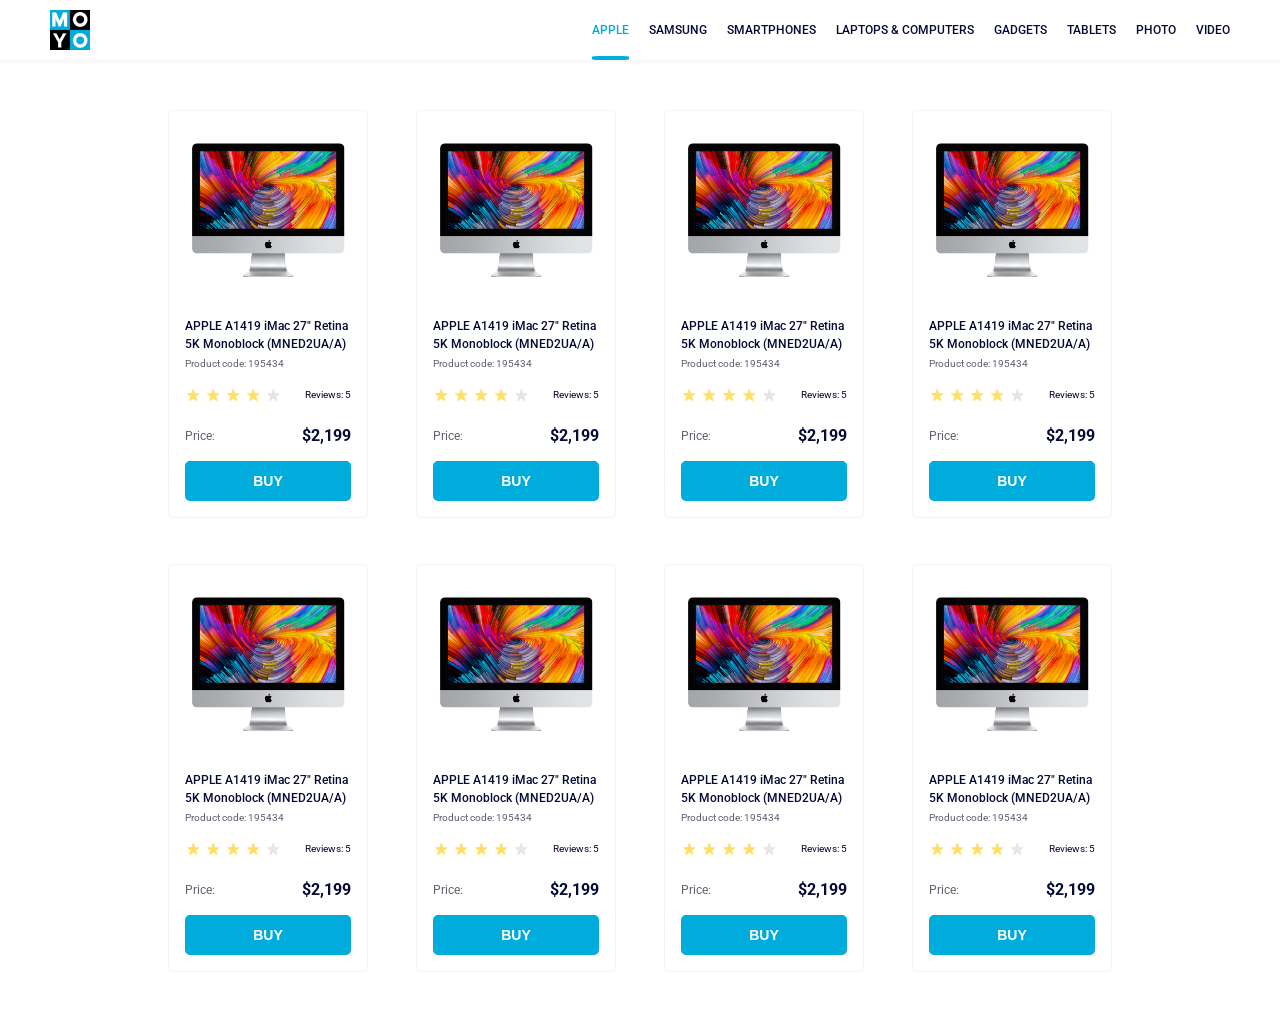
<file: index.html>
<!doctype html><html lang="en"><head><meta charset="utf-8"><meta name="viewport" content="width=device-width, initial-scale=1.0"><title>Catalog</title><link rel="preconnect" href="https://fonts.gstatic.com"><link href="https://fonts.googleapis.com/css2?family=Roboto:ital,wght@0,100;0,300;0,400;0,500;0,700;0,900;1,100;1,300;1,400;1,500;1,700;1,900&display=swap" rel="stylesheet"><link rel="stylesheet" href="index.8dab5e22.css"><link rel="preconnect" href="https://fonts.googleapis.com"><link rel="stylesheet"></head><body>  <div class="page"> <header class="header"> <div class="logo"> <a href="#"> <img src="logo.eddae0ff.png" alt="Logo"> </a> </div> <nav class="nav"> <ul> <li class="nav__item"> <a href="#" class="is-active nav__link"> APPLE </a> </li> <li class="nav__item"> <a href="#" class="nav__link"> SAMSUNG </a> </li> <li class="nav__item"> <a href="#" class="nav__link"> SMARTPHONES </a> </li> <li class="nav__item"> <a href="#" data-qa="nav-hover" class="nav__link"> LAPTOPS & COMPUTERS </a> </li> <li class="nav__item"> <a href="#" class="nav__link"> GADGETS </a> </li> <li class="nav__item"> <a href="#" class="nav__link"> TABLETS </a> </li> <li class="nav__item"> <a href="#" class="nav__link"> PHOTO </a> </li> <li class="nav__item"> <a href="#" class="nav__link"> VIDEO </a> </li> </ul> </nav> </header>   <main class="cards"> <div class="card" data-qa="card"> <img src="imac.202c52ff.jpeg" alt="iMac" class="card__image"> <h2 class="card__name"> APPLE A1419 iMac 27" Retina 5K Monoblock (MNED2UA/A) </h2> <p class="card__code">Product code: 195434</p> <div class="card__stars"> <div class="stars"> <div class="stars__star"></div> <div class="stars__star"></div> <div class="stars__star"></div> <div class="stars__star"></div> <div class="stars__star"></div> </div> <p class="card__reviews">Reviews: 5</p> </div> <div class="card__cost"> <p class="card__price">Price:</p> <p class="card__total">$2,199</p> </div> <button data-qa="card-hover" class="card__button"> Buy </button> </div> <div class="card" data-qa="card"> <img src="imac.202c52ff.jpeg" alt="iMac" class="card__image"> <h2 class="card__name"> APPLE A1419 iMac 27" Retina 5K Monoblock (MNED2UA/A) </h2> <p class="card__code">Product code: 195434</p> <div class="card__stars"> <div class="stars"> <div class="stars__star"></div> <div class="stars__star"></div> <div class="stars__star"></div> <div class="stars__star"></div> <div class="stars__star"></div> </div> <p class="card__reviews">Reviews: 5</p> </div> <div class="card__cost"> <p class="card__price">Price:</p> <p class="card__total">$2,199</p> </div> <button data-qa="card-hover" class="card__button"> Buy </button> </div> <div class="card" data-qa="card"> <img src="imac.202c52ff.jpeg" alt="iMac" class="card__image"> <h2 class="card__name"> APPLE A1419 iMac 27" Retina 5K Monoblock (MNED2UA/A) </h2> <p class="card__code">Product code: 195434</p> <div class="card__stars"> <div class="stars"> <div class="stars__star"></div> <div class="stars__star"></div> <div class="stars__star"></div> <div class="stars__star"></div> <div class="stars__star"></div> </div> <p class="card__reviews">Reviews: 5</p> </div> <div class="card__cost"> <p class="card__price">Price:</p> <p class="card__total">$2,199</p> </div> <button data-qa="card-hover" class="card__button"> Buy </button> </div> <div class="card" data-qa="card"> <img src="imac.202c52ff.jpeg" alt="iMac" class="card__image"> <h2 class="card__name"> APPLE A1419 iMac 27" Retina 5K Monoblock (MNED2UA/A) </h2> <p class="card__code">Product code: 195434</p> <div class="card__stars"> <div class="stars"> <div class="stars__star"></div> <div class="stars__star"></div> <div class="stars__star"></div> <div class="stars__star"></div> <div class="stars__star"></div> </div> <p class="card__reviews">Reviews: 5</p> </div> <div class="card__cost"> <p class="card__price">Price:</p> <p class="card__total">$2,199</p> </div> <button data-qa="card-hover" class="card__button"> Buy </button> </div> <div class="card" data-qa="card"> <img src="imac.202c52ff.jpeg" alt="iMac" class="card__image"> <h2 class="card__name"> APPLE A1419 iMac 27" Retina 5K Monoblock (MNED2UA/A) </h2> <p class="card__code">Product code: 195434</p> <div class="card__stars"> <div class="stars"> <div class="stars__star"></div> <div class="stars__star"></div> <div class="stars__star"></div> <div class="stars__star"></div> <div class="stars__star"></div> </div> <p class="card__reviews">Reviews: 5</p> </div> <div class="card__cost"> <p class="card__price">Price:</p> <p class="card__total">$2,199</p> </div> <button data-qa="card-hover" class="card__button"> Buy </button> </div> <div class="card" data-qa="card"> <img src="imac.202c52ff.jpeg" alt="iMac" class="card__image"> <h2 class="card__name"> APPLE A1419 iMac 27" Retina 5K Monoblock (MNED2UA/A) </h2> <p class="card__code">Product code: 195434</p> <div class="card__stars"> <div class="stars"> <div class="stars__star"></div> <div class="stars__star"></div> <div class="stars__star"></div> <div class="stars__star"></div> <div class="stars__star"></div> </div> <p class="card__reviews">Reviews: 5</p> </div> <div class="card__cost"> <p class="card__price">Price:</p> <p class="card__total">$2,199</p> </div> <button data-qa="card-hover" class="card__button"> Buy </button> </div> <div class="card" data-qa="card"> <img src="imac.202c52ff.jpeg" alt="iMac" class="card__image"> <h2 class="card__name"> APPLE A1419 iMac 27" Retina 5K Monoblock (MNED2UA/A) </h2> <p class="card__code">Product code: 195434</p> <div class="card__stars"> <div class="stars"> <div class="stars__star"></div> <div class="stars__star"></div> <div class="stars__star"></div> <div class="stars__star"></div> <div class="stars__star"></div> </div> <p class="card__reviews">Reviews: 5</p> </div> <div class="card__cost"> <p class="card__price">Price:</p> <p class="card__total">$2,199</p> </div> <button data-qa="card-hover" class="card__button"> Buy </button> </div> <div class="card" data-qa="card"> <img src="imac.202c52ff.jpeg" alt="iMac" class="card__image"> <h2 class="card__name"> APPLE A1419 iMac 27" Retina 5K Monoblock (MNED2UA/A) </h2> <p class="card__code">Product code: 195434</p> <div class="card__stars"> <div class="stars"> <div class="stars__star"></div> <div class="stars__star"></div> <div class="stars__star"></div> <div class="stars__star"></div> <div class="stars__star"></div> </div> <p class="card__reviews">Reviews: 5</p> </div> <div class="card__cost"> <p class="card__price">Price:</p> <p class="card__total">$2,199</p> </div> <button data-qa="card-hover" class="card__button"> Buy </button> </div> </main>  </div> </body></html>
</file>
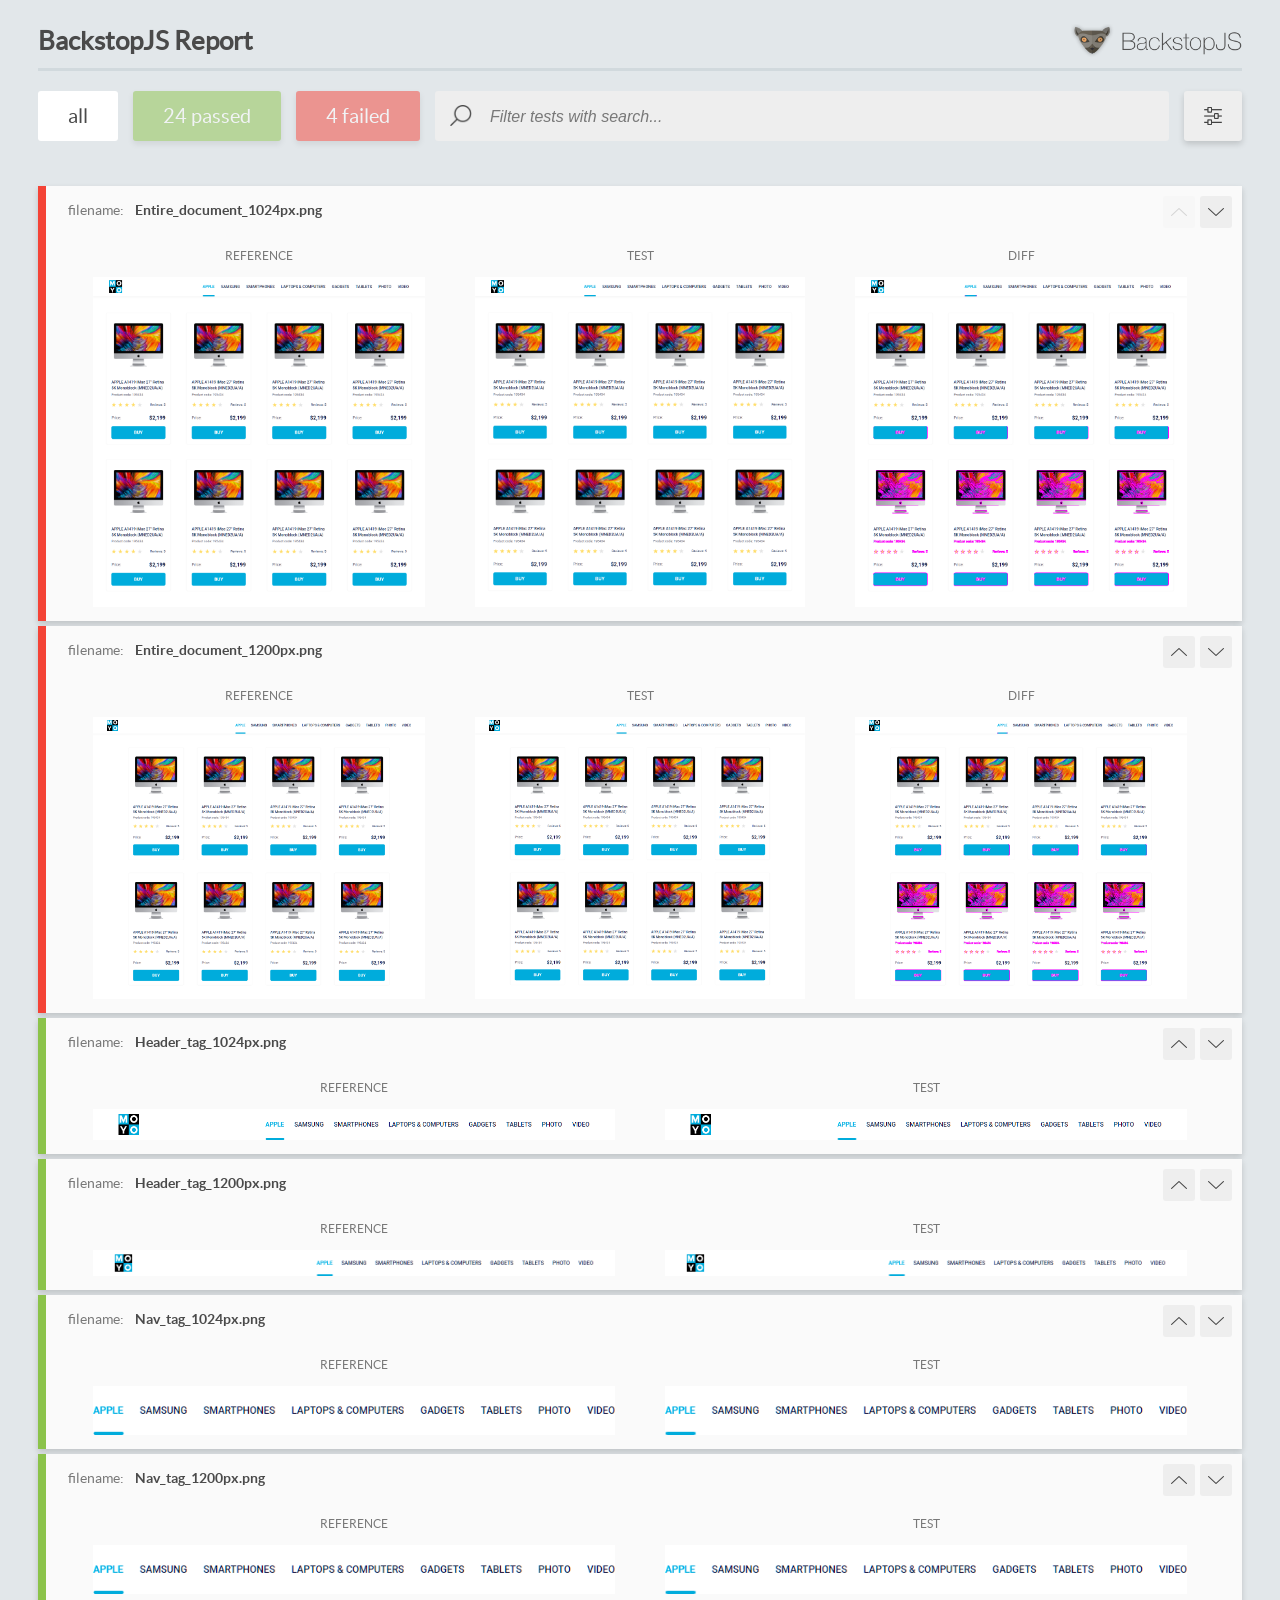
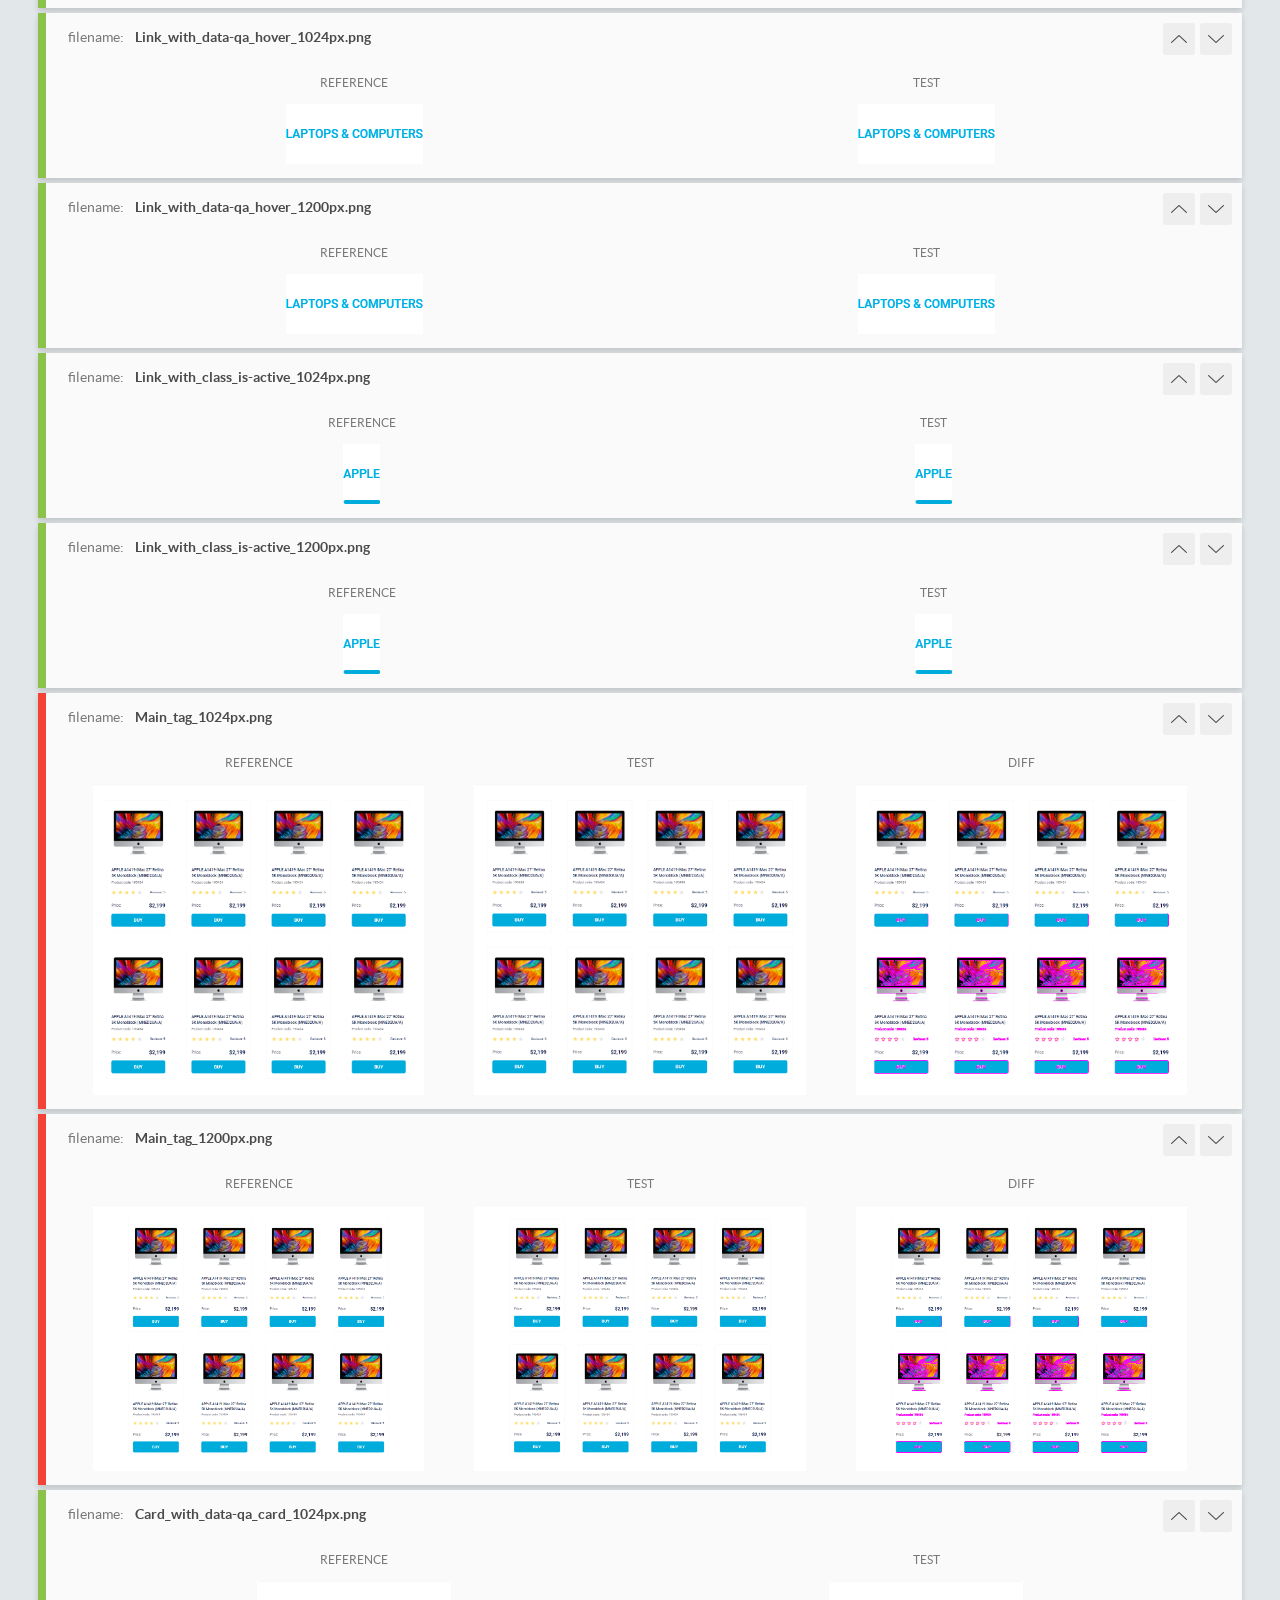
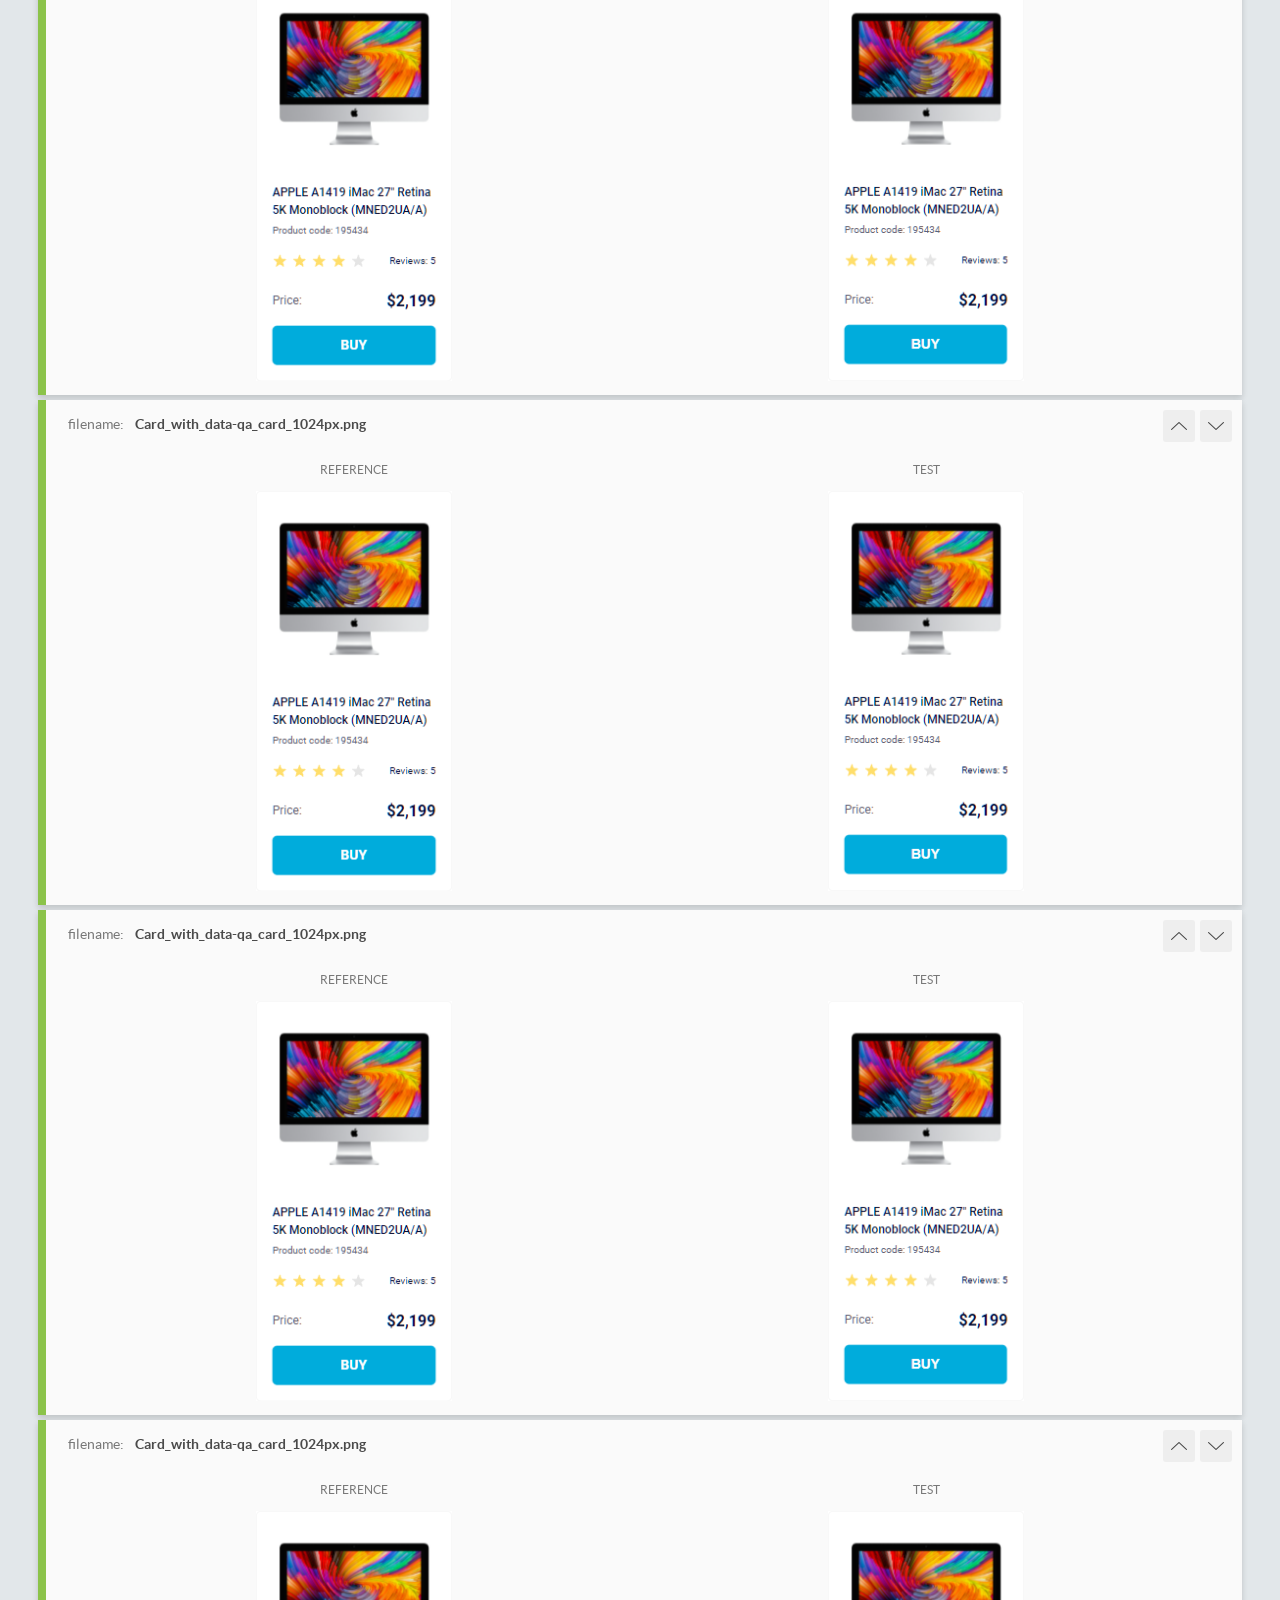
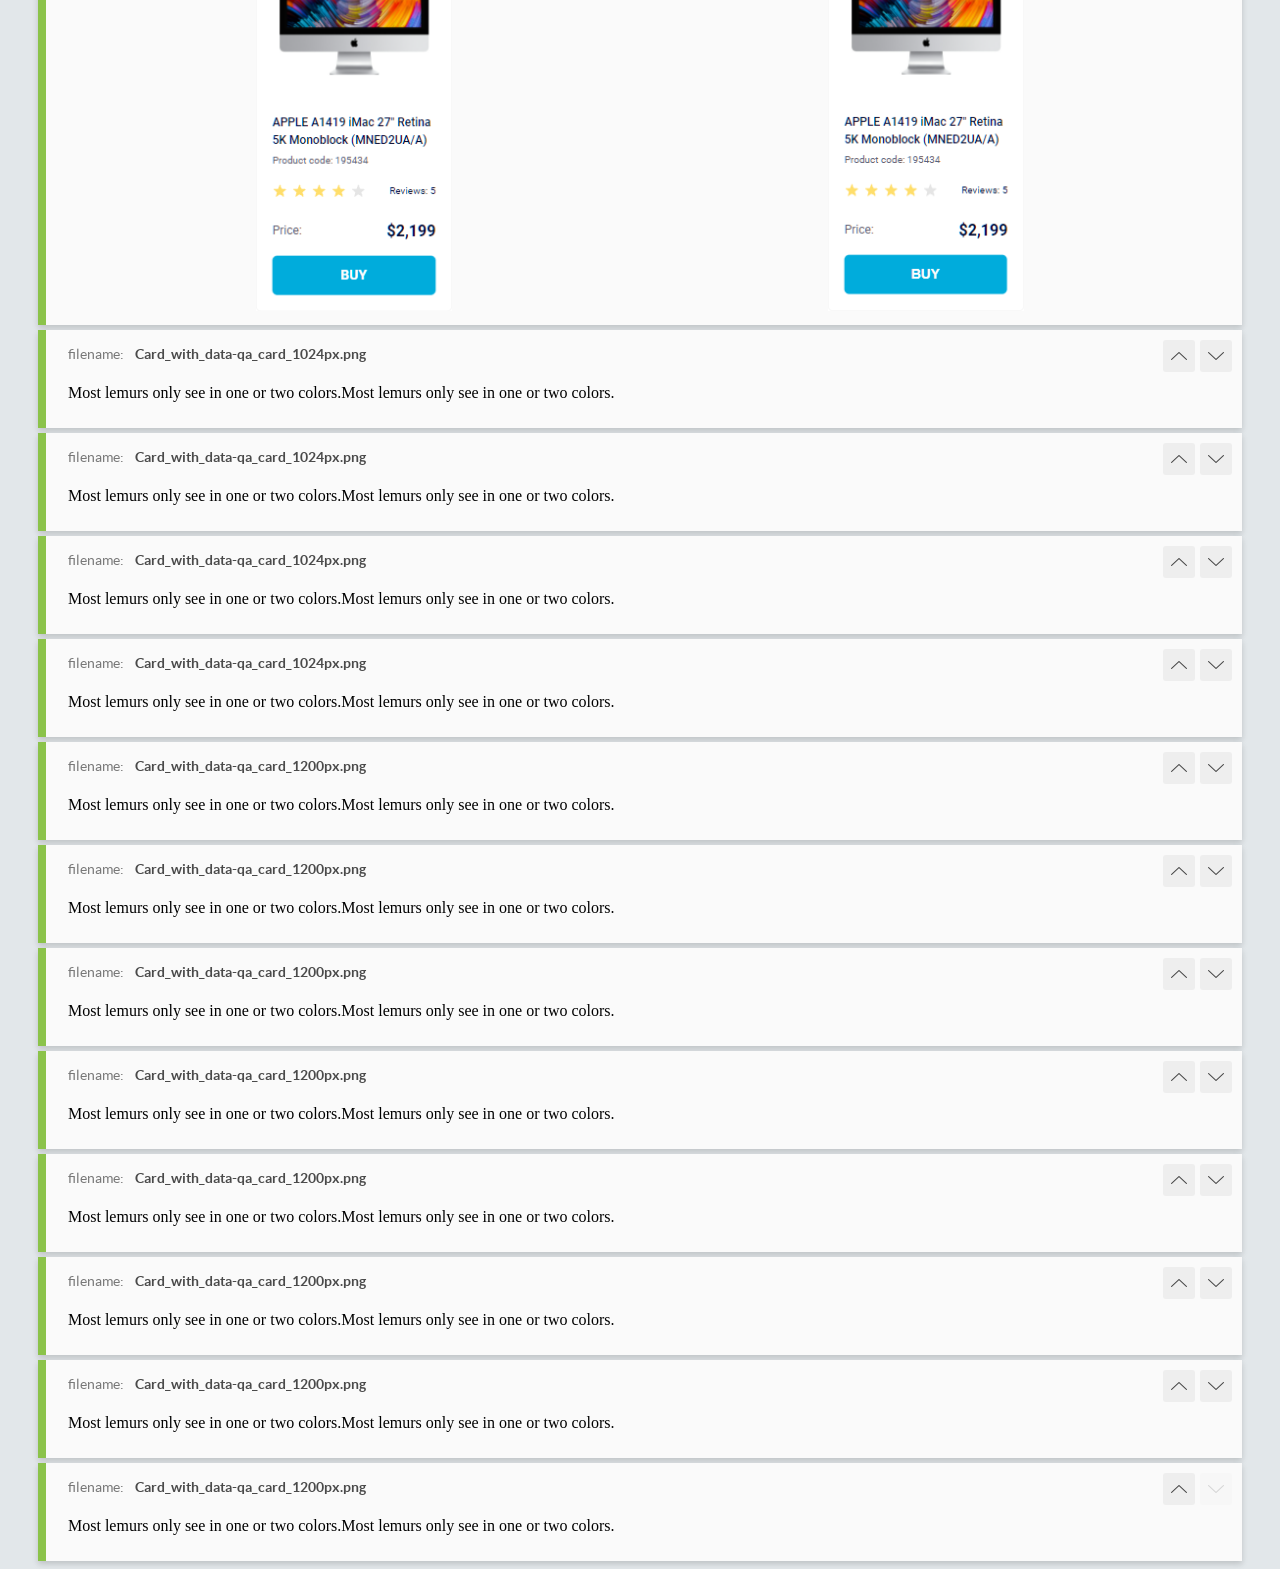
<file: report/html_report/index.html>
<!DOCTYPE html>
<html>
  <head>
    <meta charset="utf-8">
    <!-- Disable Cache -->
    <meta http-equiv="Cache-Control" content="no-cache, no-store, must-revalidate">
    <meta http-equiv="Pragma" content="no-cache">
    <meta http-equiv="Expires" content="0">

    <title>BackstopJS Report</title>

    <style>
      @font-face {
          font-family: 'latoregular';
          src: url('./assets/fonts/lato-regular-webfont.woff2') format('woff2'),
              url('./assets/fonts/lato-regular-webfont.woff') format('woff');
          font-weight: 400;
          font-style: normal;
      }
      @font-face {
          font-family: 'latobold';
          src: url('./assets/fonts/lato-bold-webfont.woff2') format('woff2'),
              url('./assets/fonts/lato-bold-webfont.woff') format('woff');
          font-weight: 700;
          font-style: normal;
      }

      .ReactModal__Body--open {
          overflow: hidden;
      }
      .ReactModal__Body--open .header {
        display: none;
      }

    </style>
  </head>
  <body style="background-color: #E2E7EA">
    <div id="root">

    </div>
    <script>
      function report (report) { // eslint-disable-line no-unused-vars
        window.tests = report;
      }
    </script>
    <script src="config.js"></script>
    <script src="index_bundle.js"></script>
  </body>
</html>
</file>
<file: index.8dab5e22.css>
.card__button:hover{color:#00acdc;background-color:#fff;border:1px solid #00acdc;transition-duration:.3s}.nav__item:hover{color:#00acdc;transition-duration:.3s}.card:hover{transition-duration:.3s;transform:scale(1.2)}.card__name:hover{color:#34568b;transition-duration:.3s}*{box-sizing:border-box;margin:0;padding:0;list-style:none}html{font-family:Roboto,sans-serif;font-size:12px;font-style:normal;font-weight:500}body{font-family:Roboto,sans-serif}a{color:inherit;text-decoration:none}.header{justify-content:space-between;align-items:center;margin:0 auto;padding:0 50px;display:flex;box-shadow:0 2px 4px #0000000d}.logo a{width:40px;height:40px;display:block}.nav ul{margin:0;padding:0;display:flex}.nav__item{color:#060b35}.nav__item:not(:last-child){margin-right:20px}.nav__link{text-transform:uppercase;align-items:center;height:60px;margin:auto;font-size:12px;font-weight:500;line-height:14px;display:flex;position:relative}.is-active{color:#00acdc}.nav__link:after{color:#007bff}.is-active:after{content:"";background-color:#00acdc;border-radius:20%;width:100%;height:4px;position:absolute;bottom:0;left:0}.cards{--column-count:1;grid-template-columns:repeat(var(--column-count),200px);justify-content:center;gap:46px 48px;padding:50px 40px;display:grid;overflow:hidden}@media (width>=488px){.cards{--column-count:2}}@media (width>=768px){.cards{--column-count:3}}@media (width>=1024px){.cards{--column-count:4}}.card{box-sizing:border-box;background-color:#fff;border:1px solid #f3f3f3;border-radius:5px;width:200px;height:408px;padding:32px 16px 16px;transition:transform .3s ease-in-out;position:relative}.card__image{width:160px;height:134px;margin:0 auto 40px;display:block}.card__name{color:#060b35;margin-bottom:4px;font-size:12px;font-weight:500;line-height:18px}.card__code{color:#616070;text-align:left;font-size:10px;font-weight:400;line-height:14px;position:relative}.card__reviews{color:#060b35;align-items:flex-end;margin-bottom:24px;font-size:10px;font-weight:400;line-height:14px;display:flex}.card__cost{justify-content:space-between;margin-bottom:16px;display:flex}.card__price{color:#616070;text-align:left;font-size:12px;font-weight:400;line-height:18px;position:relative}.card__total{color:#060b35;align-items:flex-end;font-size:16px;font-weight:700;line-height:18px;display:flex}.card__button{color:#fff;box-sizing:border-box;text-transform:uppercase;background:#00acdc;border:2px solid #00acdc;border-radius:5px;justify-content:center;align-items:center;width:166px;height:40px;font-size:14px;font-weight:700;line-height:16px;text-decoration:none;display:inline-flex;position:absolute}.stars{gap:4px;margin-bottom:24px;display:flex}.stars__star{background-position:50%;background-repeat:no-repeat;width:16px;height:16px}.stars__star:first-child{margin-left:0}.card__stars{justify-content:space-between;align-items:center;margin-top:16px;display:flex}.stars .stars__star:nth-child(-n+4){background-image:url(star-active.edda4c43.svg)}.stars .stars__star:nth-child(5){background-image:url(star.822d561e.svg)}
/*# sourceMappingURL=index.8dab5e22.css.map */
</file>
